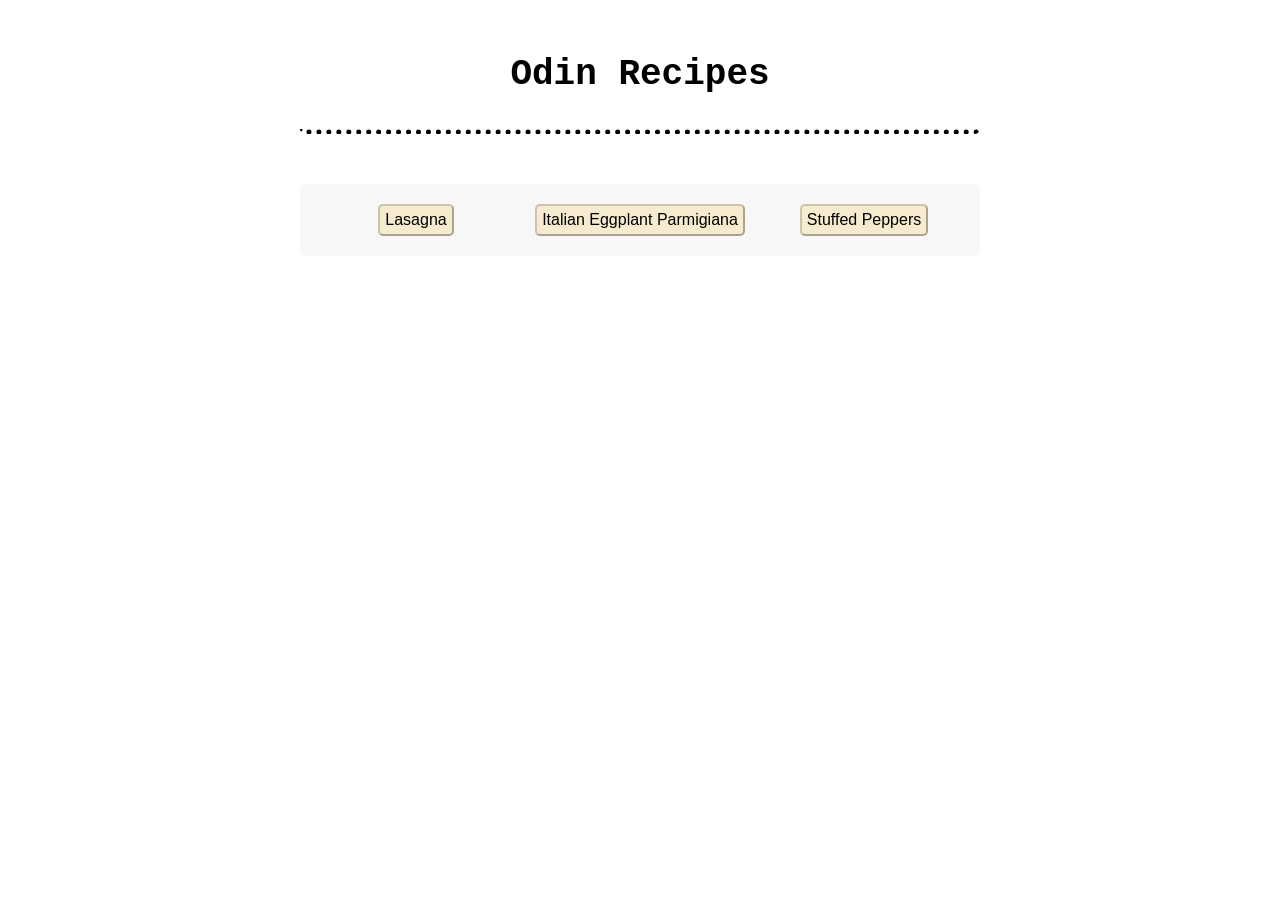
<file: index.html>
<!DOCTYPE html>
<html lang="en">
<head>
    <meta charset="UTF-8">
    <meta name="viewport" content="width=device-width, initial-scale=1.0">
    <title>Odin Recipes</title>
    <link rel="stylesheet" href="style.css">
</head>
<body>
    <div class="title">
        <h1>Odin Recipes</h1>
    </div>

    <div class="link-list">
        <ul>
            <li><a href="./recipes/lasagna.html"><button>Lasagna</button></a></li>
            <li><a href="./recipes/italian-eggplant-parmigiana.html"><button>Italian Eggplant Parmigiana</button></a></li>
            <li><a href="./recipes/stuffed-peppers.html"><button>Stuffed Peppers</button></a></li>
        
        </ul>
    </div>
    
</body>
</html>
</file>
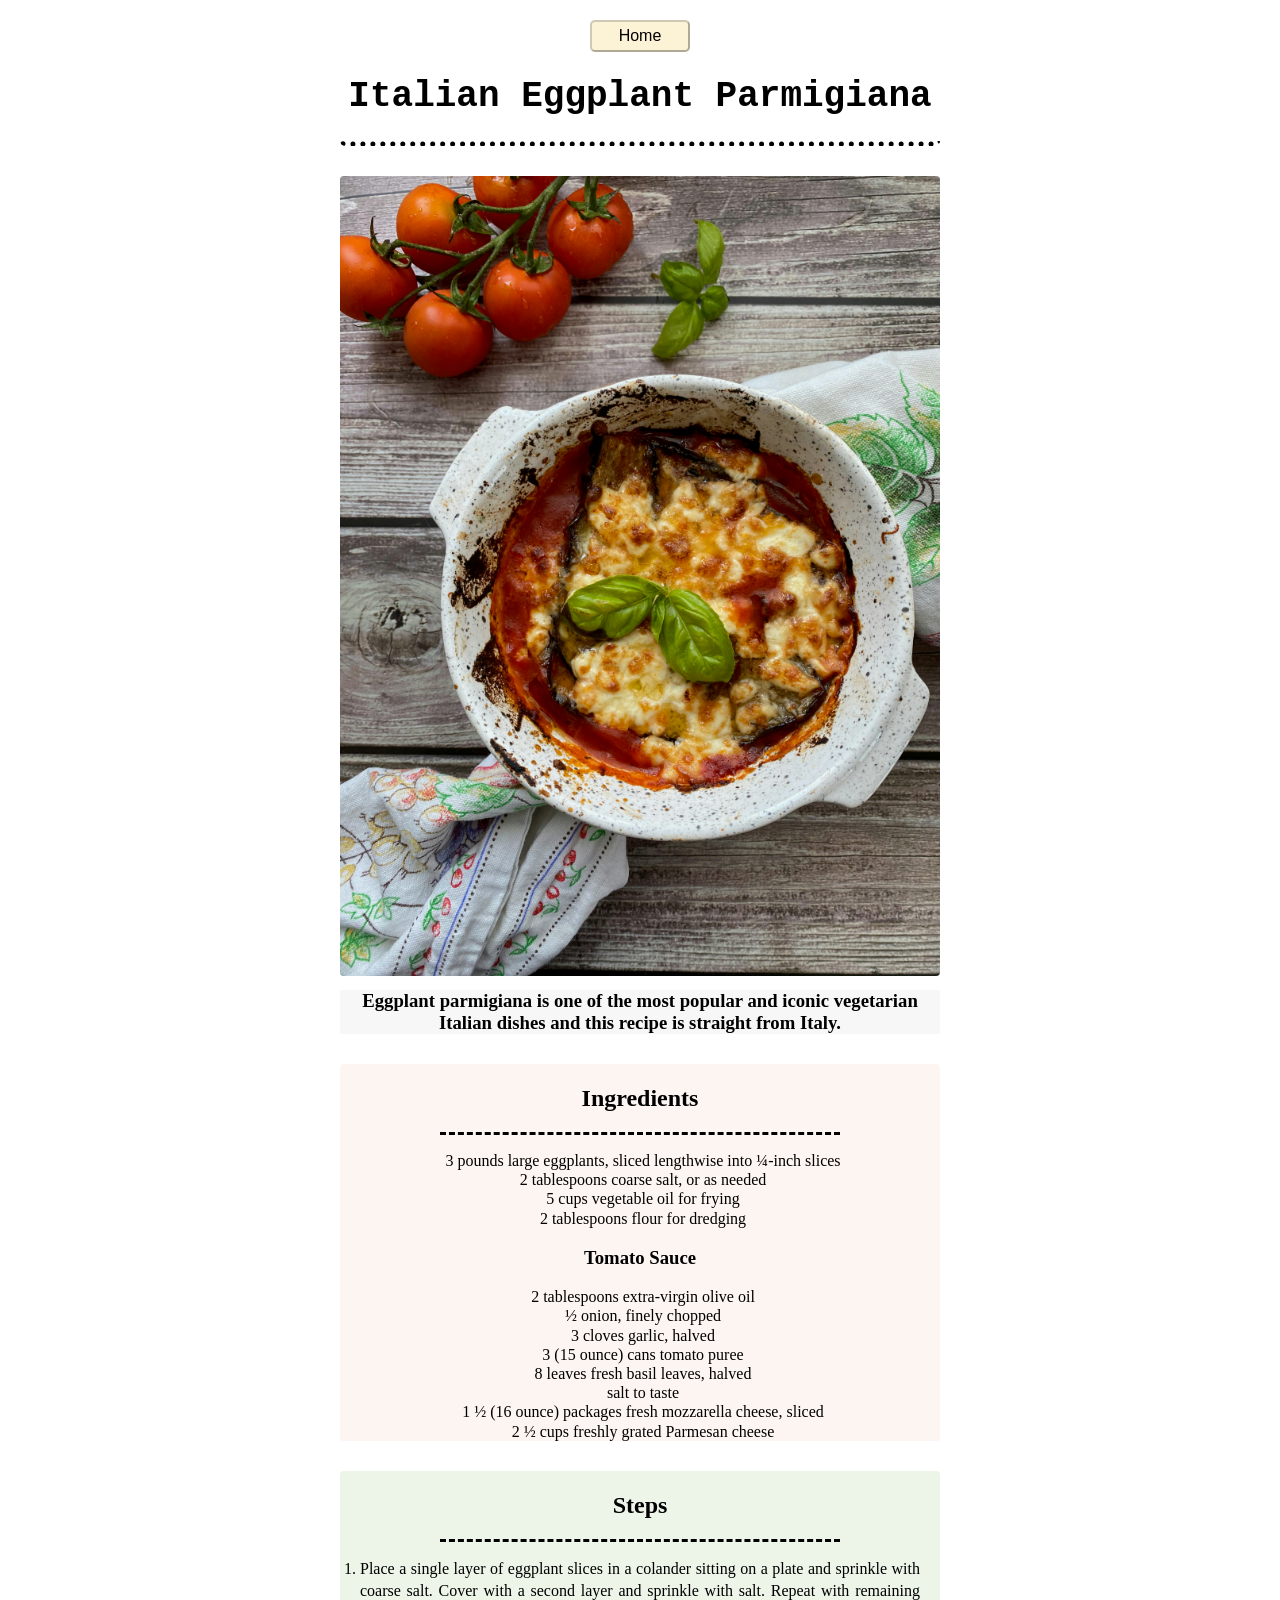
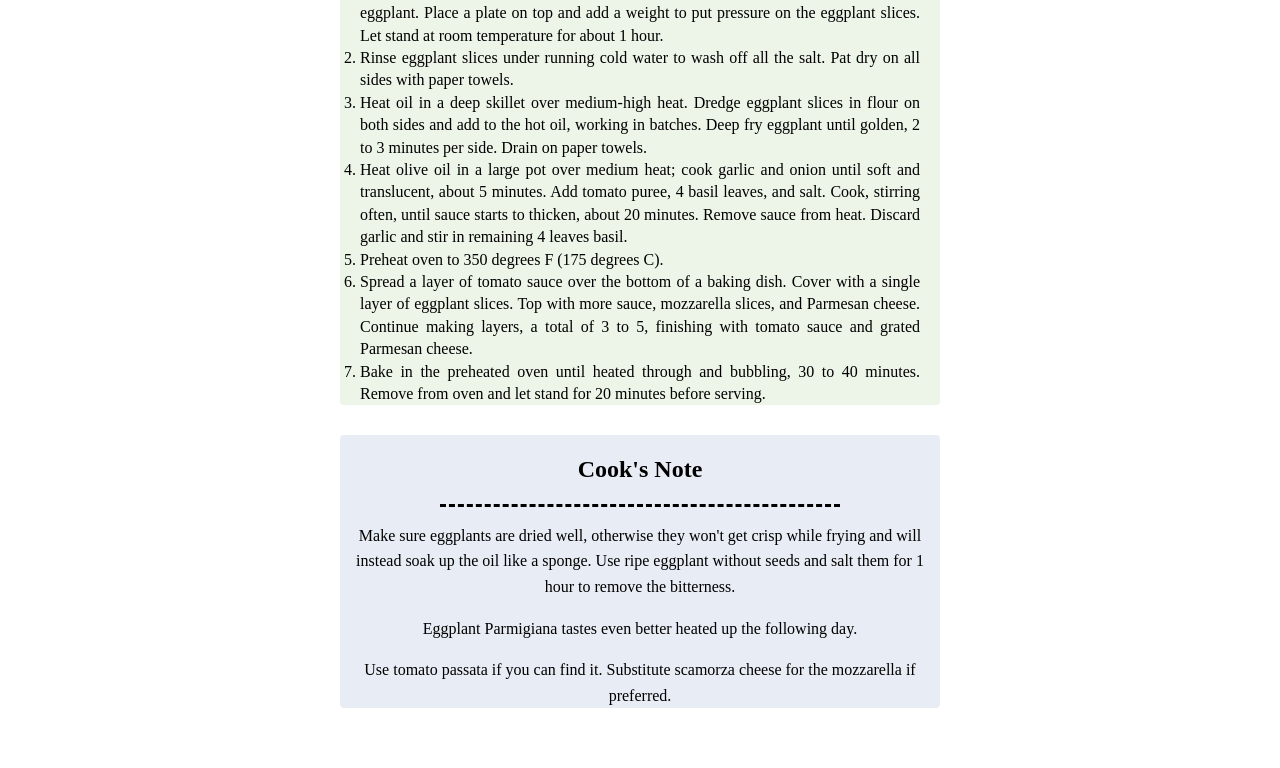
<file: recipes/italian-eggplant-parmigiana.html>
<!DOCTYPE html>
<html lang="en">
<head>
    <meta charset="UTF-8">
    <meta name="viewport" content="width=device-width, initial-scale=1.0">
    <title>Italian Eggplant Parmigiana</title>
    <link rel="stylesheet" href="recipes-style.css">
</head>
<body>
        <!-- Link to the original post: https://www.allrecipes.com/recipe/260024/italian-baked-eggplant-with-parmesan-parmigiana-di-melanzane/ -->
    <a href="../index.html"><button>Home</button></a>
    <div class="title">
            <h1>Italian Eggplant Parmigiana</h1>
    </div>
    <img src="../images/eddplant-parmigiana.jpg" alt="Photo of an Italian Eggplant Parmigiana" width="400">
    <h3 class="subheading">Eggplant parmigiana is one of the most popular and iconic vegetarian Italian dishes and this recipe is straight from Italy.</h3>
    <div class="ingredients">
            <div class="smaller-title">
                    <h2>Ingredients</h2>
            </div>
            <div class="ingredients-box">
                    <ul>
                        <li>3 pounds large eggplants, sliced lengthwise into ¼-inch slices</li>
                        <li>2 tablespoons coarse salt, or as needed</li>
                        <li>5 cups vegetable oil for frying</li>
                        <li>2 tablespoons flour for dredging</li>
                    </ul>
                    <div class="smallest-title">
                            <h3>Tomato Sauce</h3>
                    </div>
                    <ul>
                        <li>2 tablespoons extra-virgin olive oil
                    
                    </li>
                        <li>½ onion, finely chopped
                    
                    </li>
                        <li>3 cloves garlic, halved
                    
                    </li>
                        <li>3 (15 ounce) cans tomato puree
                    
                    </li>
                        <li>8 leaves fresh basil leaves, halved
                    
                    </li>
                        <li>salt to taste
                    
                    </li>
                        <li>1 ½ (16 ounce) packages fresh mozzarella cheese, sliced
                    
                    </li>
                        <li>2 ½ cups freshly grated Parmesan cheese
                    
                    </li>
                    </ul>
            </div>
    </div>
    <div class="stepsp">
            <div class="steps">
                    <h2>Steps</h2>
            </div>
            <ol class="steps-box">
                <li>Place a single layer of eggplant slices in a colander sitting on a plate and sprinkle with coarse salt. Cover with a second layer and sprinkle with salt. Repeat with remaining eggplant. Place a plate on top and add a weight to put pressure on the eggplant slices. Let stand at room temperature for about 1 hour.
            
            </li>
                <li>Rinse eggplant slices under running cold water to wash off all the salt. Pat dry on all sides with paper towels.
            
            </li>
                <li>Heat oil in a deep skillet over medium-high heat. Dredge eggplant slices in flour on both sides and add to the hot oil, working in batches. Deep fry eggplant until golden, 2 to 3 minutes per side. Drain on paper towels.
            
            </li>
                <li>Heat olive oil in a large pot over medium heat; cook garlic and onion until soft and translucent, about 5 minutes. Add tomato puree, 4 basil leaves, and salt. Cook, stirring often, until sauce starts to thicken, about 20 minutes. Remove sauce from heat. Discard garlic and stir in remaining 4 leaves basil.
            
            </li>
                <li>Preheat oven to 350 degrees F (175 degrees C).
            
            </li>
                <li>Spread a layer of tomato sauce over the bottom of a baking dish. Cover with a single layer of eggplant slices. Top with more sauce, mozzarella slices, and Parmesan cheese. Continue making layers, a total of 3 to 5, finishing with tomato sauce and grated Parmesan cheese.
            
            </li>
                <li>Bake in the preheated oven until heated through and bubbling, 30 to 40 minutes. Remove from oven and let stand for 20 minutes before serving.
            
            </li>
            </ol>
    </div>
    <div class="page-end">
            <h2 class="recipe-tip">Cook's Note</h2>
            <div class="recipe-box">
                    <p>Make sure eggplants are dried well, otherwise they won't get crisp while frying and will instead soak up the oil like a sponge. Use ripe eggplant without seeds and salt them for 1 hour to remove the bitterness.</p>
                    <p>Eggplant Parmigiana tastes even better heated up the following day.</p>
                    <p>Use tomato passata if you can find it. Substitute scamorza cheese for the mozzarella if preferred.</p>
            </div>
    </div>
</body>
</html>
</file>
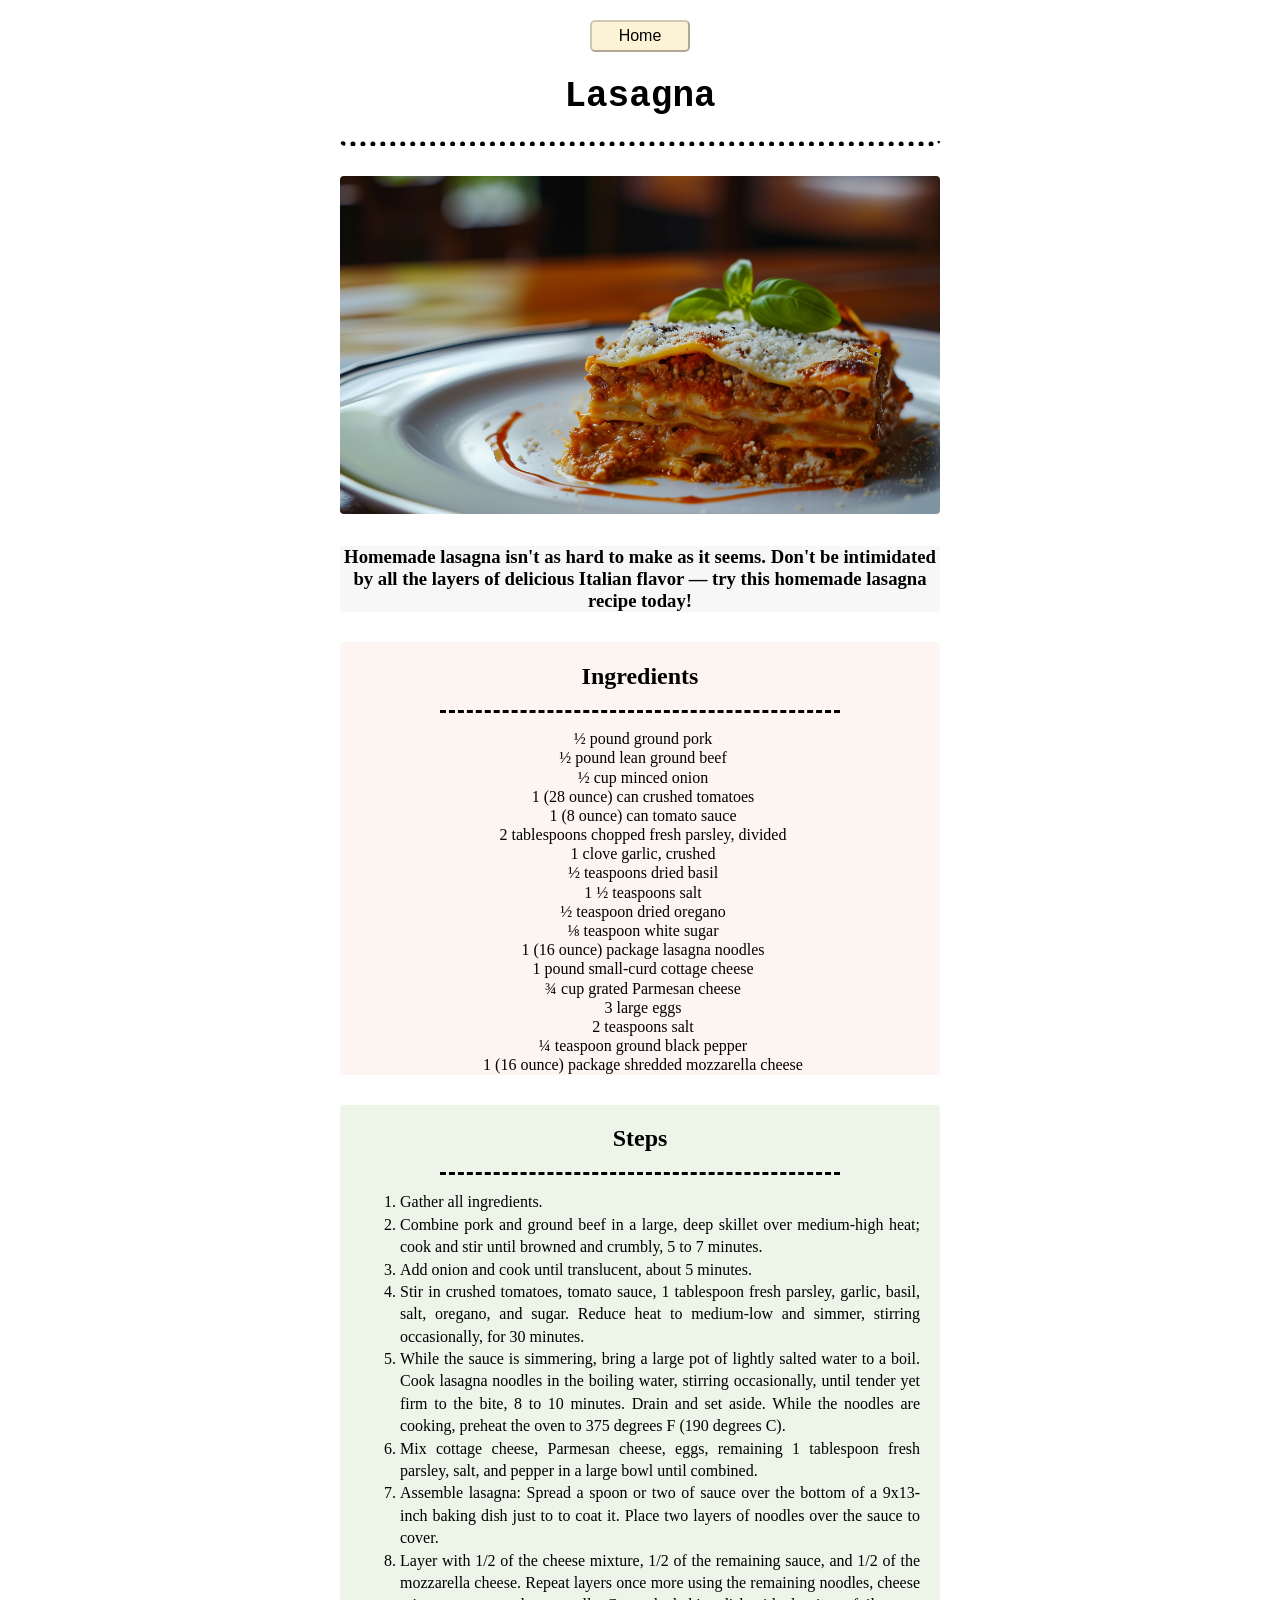
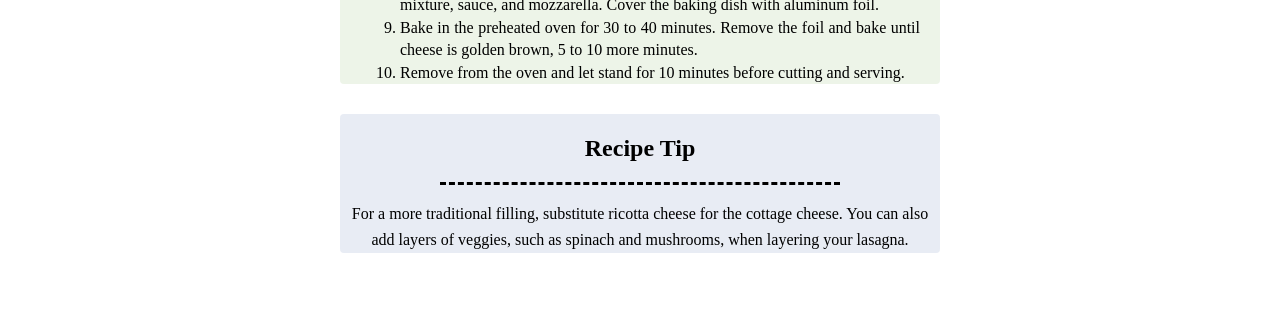
<file: recipes/lasagna.html>
<!DOCTYPE html>
<html lang="en">
<head>
    <meta charset="UTF-8">
    <meta name="viewport" content="width=device-width, initial-scale=1.0">
    <title>Lasagna</title>
    <link rel="stylesheet" href="recipes-style.css">
</head>
<body>
    <!-- Link to the original post: https://www.allrecipes.com/recipe/19344/homemade-lasagna/ -->
    <a href="../index.html"><button>Home</button></a>
    <div class="title">
        <h1>Lasagna</h1>
    </div>
    <img src="../images/lasagna.jpg" alt="Photo of a Lasagna" width="400">
    <div class="subheading">
        <h3>Homemade lasagna isn't as hard to make as it seems. Don't be intimidated by all the layers of <strong>delicious</strong> Italian flavor — try this homemade lasagna recipe today!</h3>
    </div>
    <div class="ingredients">
        <div class="smaller-title">
            <h2>Ingredients</h2>
        </div>
        <div class="ingredients-box">
            <ul>
                <li>½ pound ground pork</li>
                <li>½ pound lean ground beef</li>
                <li>½ cup minced onion</li>
                <li>1 (28 ounce) can crushed tomatoes</li>
                <li>1 (8 ounce) can tomato sauce</li>
                <li>2 tablespoons chopped fresh parsley, divided</li>
                <li>1 clove garlic, crushed</li>
                <li>½ teaspoons dried basil</li>
                <li>1 ½ teaspoons salt</li>
                <li>½ teaspoon dried oregano</li>
                <li>⅛ teaspoon white sugar</li>
                <li>1 (16 ounce) package lasagna noodles</li>
                <li>1 pound small-curd cottage cheese</li>
                <li>¾ cup grated Parmesan cheese</li>
                <li>3 large eggs</li>
                <li>2 teaspoons salt</li>
                <li>¼ teaspoon ground black pepper</li>
                <li>1 (16 ounce) package shredded mozzarella cheese</li>
        
            </ul>
        </div>
    </div>
    <div class="stepsp">
        <div class="steps">
            <h2>Steps</h2>
        </div>
        <div class="steps-box">
            <ol>
                <li>Gather all ingredients.</li>
                <li>Combine pork and ground beef in a large, deep skillet over medium-high heat; cook and stir until browned and crumbly, 5 to 7 minutes.</li>
                <li>Add onion and cook until translucent, about 5 minutes.</li>
                <li>Stir in crushed tomatoes, tomato sauce, 1 tablespoon fresh parsley, garlic, basil, salt, oregano, and sugar. Reduce heat to medium-low and simmer, stirring occasionally, for 30 minutes.</li>
                <li>While the sauce is simmering, bring a large pot of lightly salted water to a boil. Cook lasagna noodles in the boiling water, stirring occasionally, until tender yet firm to the bite, 8 to 10 minutes. Drain and set aside. While the noodles are cooking, preheat the oven to 375 degrees F (190 degrees C).</li>
                <li>Mix cottage cheese, Parmesan cheese, eggs, remaining 1 tablespoon fresh parsley, salt, and pepper in a large bowl until combined.</li>
                <li>Assemble lasagna: Spread a spoon or two of sauce over the bottom of a 9x13-inch baking dish just to to coat it. Place two layers of noodles over the sauce to cover.</li>
                <li>Layer with 1/2 of the cheese mixture, 1/2 of the remaining sauce, and 1/2 of the mozzarella cheese. Repeat layers once more using the remaining noodles, cheese mixture, sauce, and mozzarella. Cover the baking dish with aluminum foil.</li>
                <li>Bake in the preheated oven for 30 to 40 minutes. Remove the foil and bake until cheese is golden brown, 5 to 10 more minutes.</li>
                <li>Remove from the oven and let stand for 10 minutes before cutting and serving.</li>
            </ol>
        </div>
    </div>
    <div class="page-end">
        <h2 class="recipe-tip">Recipe Tip</h2>
        <p class="recipe-box">For a more traditional filling, substitute ricotta cheese for the cottage cheese. You can also add layers of veggies, such as spinach and mushrooms, when layering your lasagna.</p>
    </div>

    
</body>
</html>
</file>
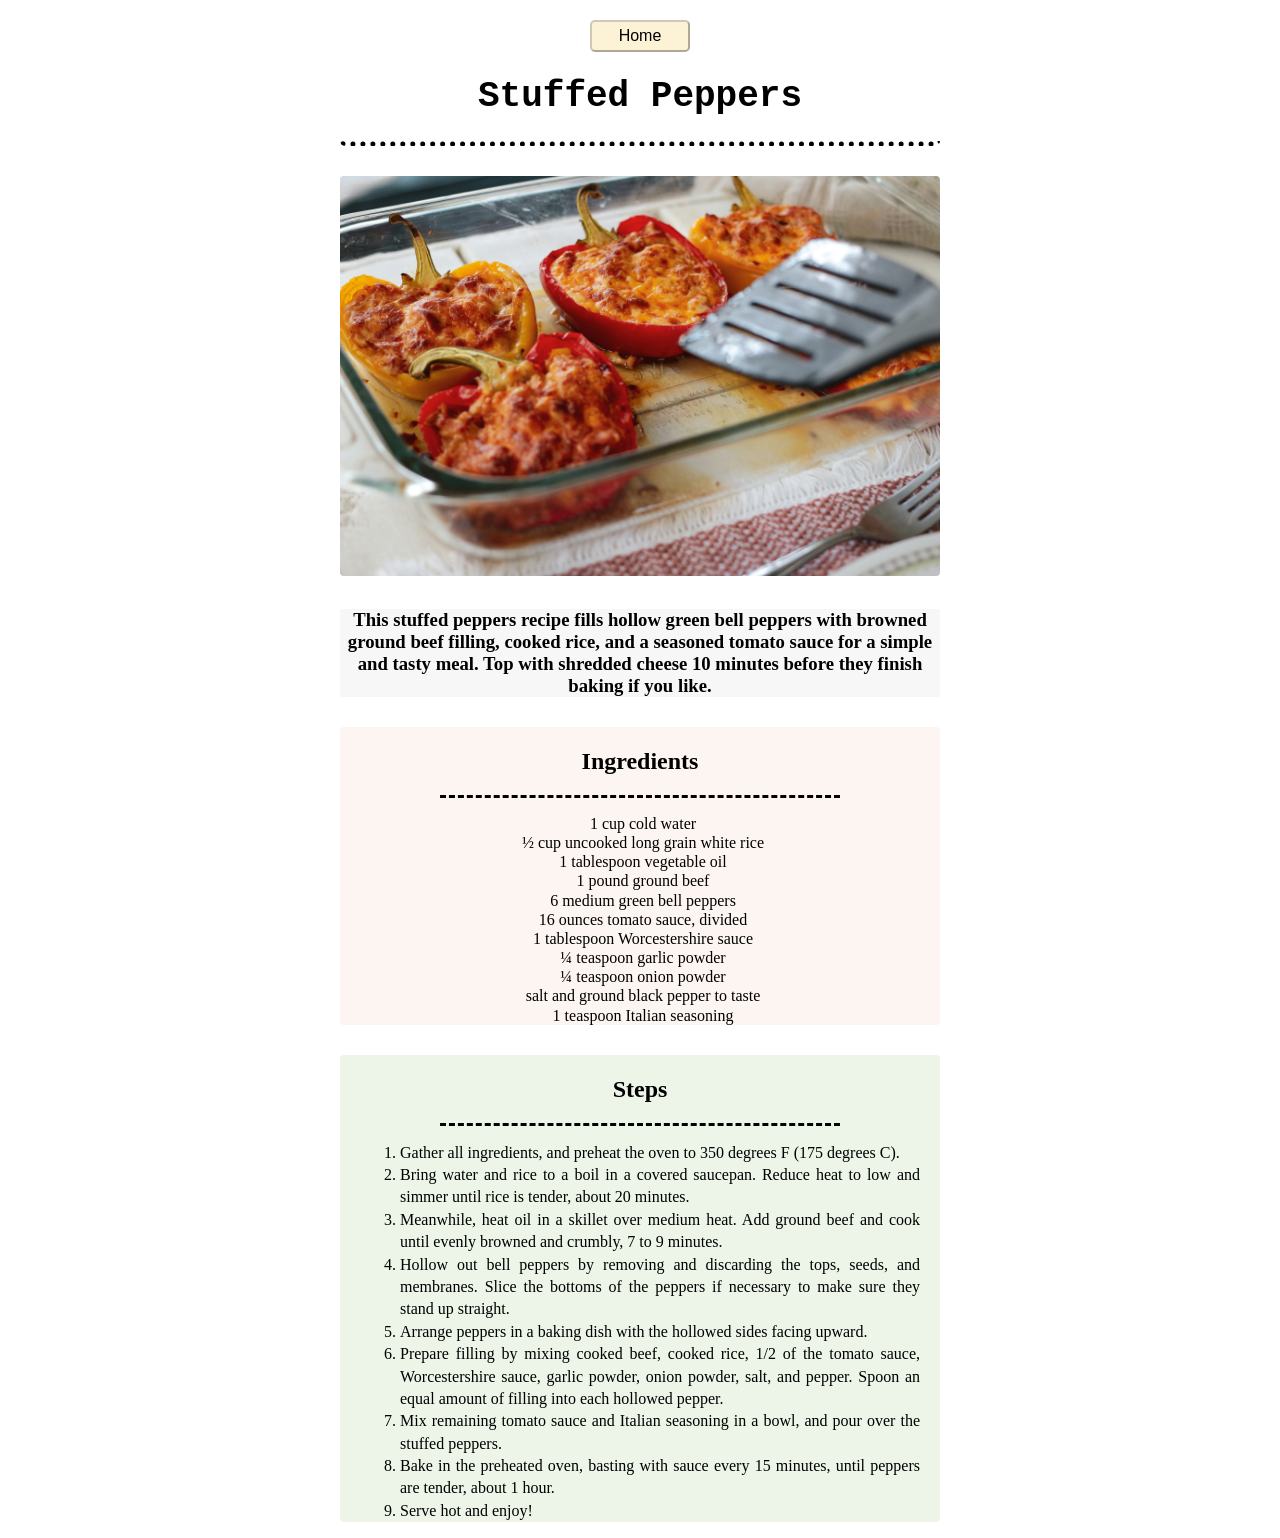
<file: recipes/stuffed-peppers.html>
<!DOCTYPE html>
<html lang="en">
<head>
    <meta charset="UTF-8">
    <meta name="viewport" content="width=device-width, initial-scale=1.0">
    <title>Stuffed Peppers</title>
    <link rel="stylesheet" href="recipes-style.css">
</head>
<body>
        <!-- Link to the original post: https://www.allrecipes.com/recipe/16330/stuffed-peppers/ -->
    <a href="../index.html"><button>Home</button></a>
    <div class="title">
            <h1>Stuffed Peppers</h1>
    </div>
    <img src="../images/stuffed-peppers.jpg" alt="Photo of Stuffed Peppers" width="400">
    <div class="subheading">
            <h3>This stuffed peppers recipe fills hollow green bell peppers with browned ground beef filling, cooked rice, and a seasoned tomato sauce for a simple and tasty meal. Top with shredded cheese 10 minutes before they finish baking if you like.</h3>
    </div>
    <div class="ingredients">
            <div class="smaller-title">
                    <h2>Ingredients</h2>
            </div>
            <div class="ingredients-box">
                    <ul>
                        <li>1 cup cold water
                    
                    </li>
                        <li>½ cup uncooked long grain white rice
                    
                    </li>
                        <li>1 tablespoon vegetable oil
                    
                    </li>
                        <li>1 pound ground beef
                    
                    </li>
                        <li>6 medium green bell peppers
                    
                    </li>
                        <li>16 ounces tomato sauce, divided
                    
                    </li>
                        <li>1 tablespoon Worcestershire sauce
                    
                    </li>
                        <li>¼ teaspoon garlic powder
                    
                    </li>
                        <li>¼ teaspoon onion powder
                    
                    </li>
                        <li>salt and ground black pepper to taste
                    
                    </li>
                        <li>1 teaspoon Italian seasoning
                    
                    </li>
                    </ul>
            </div>
    </div>
    <div class="stepsp">
            <div class="steps">
                    <h2>Steps</h2>
            </div>
            <div class="steps-box">
                    <ol>
                        <li>Gather all ingredients, and preheat the oven to 350 degrees F (175 degrees C).
                    
                    </li>
                        <li>Bring water and rice to a boil in a covered saucepan. Reduce heat to low and simmer until rice is tender, about 20 minutes.
                    
                    </li>
                        <li>Meanwhile, heat oil in a skillet over medium heat. Add ground beef and cook until evenly browned and crumbly, 7 to 9 minutes.
                    
                    </li>
                        <li>Hollow out bell peppers by removing and discarding the tops, seeds, and membranes. Slice the bottoms of the peppers if necessary to make sure they stand up straight.
                    
                    </li>
                        <li>Arrange peppers in a baking dish with the hollowed sides facing upward.
                    
                    </li>
                        <li>Prepare filling by mixing cooked beef, cooked rice, 1/2 of the tomato sauce, Worcestershire sauce, garlic powder, onion powder, salt, and pepper. Spoon an equal amount of filling into each hollowed pepper.
                    
                    </li>
                        <li>Mix remaining tomato sauce and Italian seasoning in a bowl, and pour over the stuffed peppers.
                    
                    </li>
                        <li>Bake in the preheated oven, basting with sauce every 15 minutes, until peppers are tender, about 1 hour.
                    
                    </li>
                        <li>Serve hot and enjoy!
                    
                    </li>
                    </ol>
            </div>
    </div>
    
</body>
</html>
</file>
<file: style.css>
body {
    box-sizing: border-box;
}

.title {
    font-family: 'Courier New', Courier, monospace;
    font-size: large;
    border-bottom-style: dotted;
    border-radius: 5px;
    border-width: 5px;
    width: 600px;
    margin: 20px auto 0;
    text-align: center;
    padding: 10px 40px 10px 40px;

}

.link-list {
    width: 680px;
    height: auto;
    background-color: rgba(241, 238, 238, 0.473);
    border-radius: 5px;
    text-align: center;
    margin: 50px auto;
    padding: 20px 0 20px;
    

}

ul {
    list-style-type: none;
    padding: 0;
    margin: 0;
}
li {
    display: inline-block;
    width: 220px;
    
}

button {
    font-size: medium;
    border-style: outset;
    border-color: rgba(22, 22, 22, 0.3);
    background-color: rgba(236, 178, 6, 0.169);
    border-radius: 5px;
    padding: 5px;
    
}
</file>
<file: recipes/recipes-style.css>
body {
    width: 600px;
    
    margin: 0 auto;
}

a {
    text-decoration: none;
}

button {
    display: block;
    width: 100px;
    text-align: center;
    margin: 20px auto;
    font-size: medium;
    border-style: outset;
    border-color: rgba(22, 22, 22, 0.3);
    background-color: rgba(236, 178, 6, 0.169);
    border-radius: 5px;
    padding: 5px;
    
}

.title {
    font-family: 'Courier New', Courier, monospace;
    font-size: large;
    border-bottom-style: dotted;
    border-radius: 5px;
    border-width: 5px;
    text-align: center;
    width: 600px;
    
}


img {
    width: 600px;
    margin: 30px auto ;
    border-radius: 4px;
}

.ingredients {
    background-color: rgba(250, 234, 225, 0.473);
    border-radius: 4px;
}

.smaller-title {
    text-align: center;
    border-bottom-style: dashed;
    width: 400px;
    margin: 0 auto;
    padding-top: 1px;
    
    
}

.subheading {
    width: 600px;
    background-color: rgba(241, 238, 238, 0.473);
    text-align: center;
    margin-top: -20px;
    margin-bottom: 30px;

    
}

ul {
    list-style-type: none;
    text-align: center;
    width: 600px;
    margin-left: -37px;
    line-height: 1.2;
}

.stepsp {
    
    margin-top: 30px;
    background-color: rgba(218, 231, 207, 0.473);
    border-radius: 4px;
}

.steps {
    text-align: center;
    border-bottom-style: dashed;
    width: 400px;
    margin: 0 auto;
    padding-top: 1px;
    margin-top: 0;
}

.steps-box {
    text-align: justify;
    padding-left: 20px;
    padding-right: 20px;
    line-height: 1.4;
}

.recipe-tip, 
.recipe-box {
    text-align: center;
    line-height: 1.6;
}



.page-end {
    margin-top: 30px;
    margin-bottom: 60px;
    background-color: rgba(207, 215, 231, 0.473);
    border-radius: 4px;
}

.recipe-tip {
    border-bottom-style: dashed;
    width: 400px;
    margin: 0 auto;
    padding-top: 15px;
    padding-bottom: 15px;
}

.smallest-title {
    text-align: center;
    margin: 0 auto;
    
}
</file>
